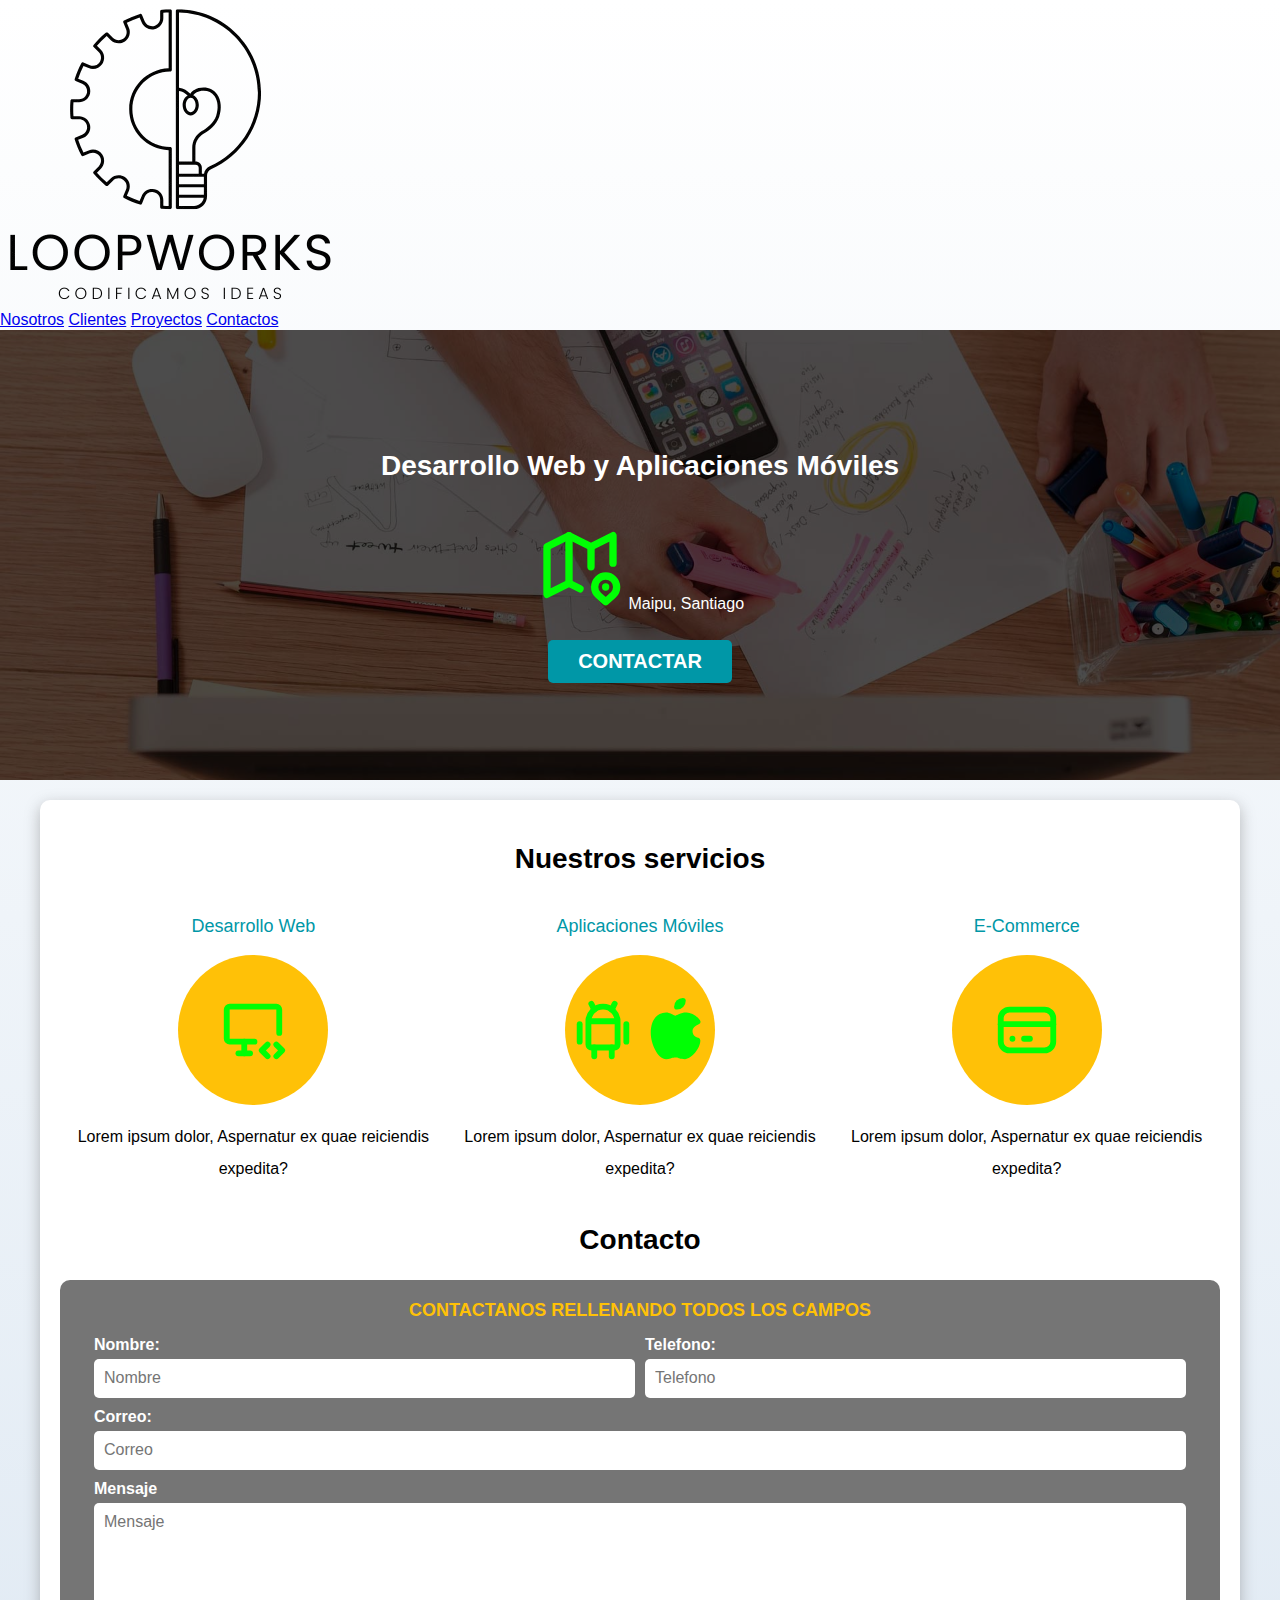
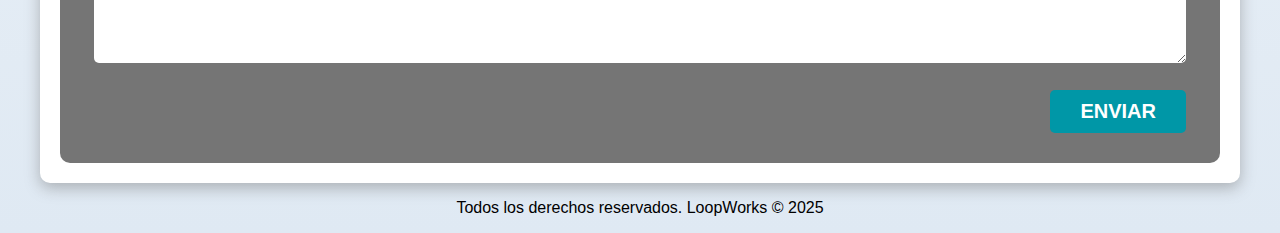
<file: index.html>
<!DOCTYPE html>
<html lang="en">
<head>
    <meta charset="UTF-8">
    <meta name="viewport" content="width=device-width, initial-scale=1.0">
    <title>Freelancer</title>
    <link rel="preload" href="css/normalize.css" as="style">
    <link rel="stylesheet" href="css/normalize.css">
    <link rel="preload" href="css/style.css" as="style">
    <link href="css/style.css" rel="stylesheet">
</head>
<body>
    <header class="header">
        <img class="header__logo" src="img/logo.png" alt="Logo de la empresa">
    </header>

    <nav class="navegacion">
        <a class="navegacion__enlace" href="nosotros.html">Nosotros</a>
        <a class="navegacion__enlace" href="clientes.html">Clientes</a>
        <a class="navegacion__enlace" href="proyectos.html">Proyectos</a>
        <a class="navegacion__enlace" href="contactos.html">Contactos</a>
    </nav>
    </div>
    
    <section class="hero">
        <div class="contenido-hero">
        <h2>Desarrollo Web y Aplicaciones Móviles</h2>
        <p>
            <svg  xmlns="http://www.w3.org/2000/svg"  width="88"  height="88"  viewBox="0 0 24 24"  fill="none"  stroke="#00ff04"  stroke-width="2"  stroke-linecap="round"  stroke-linejoin="round"  class="icon icon-tabler icons-tabler-outline icon-tabler-map-2">
                <path stroke="none" d="M0 0h24v24H0z" fill="none"/>
                <path d="M12 18.5l-3 -1.5l-6 3v-13l6 -3l6 3l6 -3v7.5" />
                <path d="M9 4v13" />
                <path d="M15 7v5.5" />
                <path d="M21.121 20.121a3 3 0 1 0 -4.242 0c.418 .419 1.125 1.045 2.121 1.879c1.051 -.89 1.759 -1.516 2.121 -1.879z" />
                <path d="M19 18v.01" />
            </svg>
            Maipu, Santiago</p>
        <a class="boton" href="#">Contactar</a>
        </div>
    </section>

    <main class="contenedor sombra">
        <h2 class="titulo">Nuestros servicios</h2>
        <div class="servicios">
        <section class="servicio">
        <h3>Desarrollo Web</h3>
        <div class="iconos">
        <svg  xmlns="http://www.w3.org/2000/svg"  width="70"  height="70"  viewBox="0 0 24 24"  fill="none"  stroke="#00ff04"  stroke-width="2"  stroke-linecap="round"  stroke-linejoin="round"  class="icon icon-tabler icons-tabler-outline icon-tabler-device-desktop-code">
            <path stroke="none" d="M0 0h24v24H0z" fill="none"/>
            <path d="M12.5 16h-8.5a1 1 0 0 1 -1 -1v-10a1 1 0 0 1 1 -1h16a1 1 0 0 1 1 1v8"/>
            <path d="M7 20h4"/>
            <path d="M9 16v4"/>
            <path d="M20 21l2 -2l-2 -2"/>
            <path d="M17 17l-2 2l2 2"/>
        </svg>
        </div>
        <p>Lorem ipsum dolor, Aspernatur ex quae reiciendis expedita?</p>
        </section>

        <section class="servicio">
        <h3>Aplicaciones Móviles</h3>
        <div class="iconos">
        <svg  xmlns="http://www.w3.org/2000/svg"  width="70"  height="70"  viewBox="0 0 24 24"  fill="none"  stroke="#00ff04"  stroke-width="2"  stroke-linecap="round"  stroke-linejoin="round"  class="icon icon-tabler icons-tabler-outline icon-tabler-brand-android">
            <path stroke="none" d="M0 0h24v24H0z" fill="none"/>
            <path d="M4 10l0 6" />
            <path d="M20 10l0 6" />
            <path d="M7 9h10v8a1 1 0 0 1 -1 1h-8a1 1 0 0 1 -1 -1v-8a5 5 0 0 1 10 0" />
            <path d="M8 3l1 2" />
            <path d="M16 3l-1 2" />
            <path d="M9 18l0 3" />
            <path d="M15 18l0 3" />
        </svg>

        <svg  xmlns="http://www.w3.org/2000/svg"  width="70"  height="70"  viewBox="0 0 24 24"  fill="#00ff04"  class="icon icon-tabler icons-tabler-filled icon-tabler-brand-apple">
            <path stroke="none" d="M0 0h24v24H0z" fill="none"/>
            <path d="M15.079 5.999l.239 .012c1.43 .097 3.434 1.013 4.508 2.586a1 1 0 0 1 -.344 1.44c-.05 .028 -.372 .158 -.497 .217a4.15 4.15 0 0 0 -.722 .431c-.614 .461 -.948 1.009 -.942 1.694c.01 .885 .339 1.454 .907 1.846c.208 .143 .436 .253 .666 .33c.126 .043 .426 .116 .444 .122a1 1 0 0 1 .662 .942c0 2.621 -3.04 6.381 -5.286 6.381c-.79 0 -1.272 -.091 -1.983 -.315l-.098 -.031c-.463 -.146 -.702 -.192 -1.133 -.192c-.52 0 -.863 .06 -1.518 .237l-.197 .053c-.575 .153 -.964 .226 -1.5 .248c-2.749 0 -5.285 -5.093 -5.285 -9.072c0 -3.87 1.786 -6.92 5.286 -6.92c.297 0 .598 .045 .909 .128c.403 .107 .774 .26 1.296 .508c.787 .374 .948 .44 1.009 .44h.016c.03 -.003 .128 -.047 1.056 -.457c1.061 -.467 1.864 -.685 2.746 -.616l-.24 -.012z" />
            <path d="M14 1a1 1 0 0 1 1 1a3 3 0 0 1 -3 3a1 1 0 0 1 -1 -1a3 3 0 0 1 3 -3z" />
        </svg>
        </div>
        <p>Lorem ipsum dolor, Aspernatur ex quae reiciendis expedita?</p>
        </section>

        <section class="servicio">
        <h3>E-Commerce</h3>
        <div class="iconos">
        <svg  xmlns="http://www.w3.org/2000/svg"  width="70"  height="70"  viewBox="0 0 24 24"  fill="none"  stroke="#00ff04"  stroke-width="2"  stroke-linecap="round"  stroke-linejoin="round"  class="icon icon-tabler icons-tabler-outline icon-tabler-credit-card">
            <path stroke="none" d="M0 0h24v24H0z" fill="none"/>
            <path d="M3 5m0 3a3 3 0 0 1 3 -3h12a3 3 0 0 1 3 3v8a3 3 0 0 1 -3 3h-12a3 3 0 0 1 -3 -3z" />
            <path d="M3 10l18 0" />
            <path d="M7 15l.01 0" />
            <path d="M11 15l2 0" />
        </svg>
        </div>
        <p>Lorem ipsum dolor, Aspernatur ex quae reiciendis expedita?</p>
        </section>
        </div>

    <section>
        <h2>Contacto</h2> 
        
        <form class="formulario">
            <fieldset>
                <legend>Contactanos rellenando todos los campos</legend>

                <div class="contenedor-campos">
                <div class="campo">
                    <label>Nombre:</label>
                    <input class="input-text" type="text"placeholder="Nombre" required>    
                </div>

                <div class="campo">
                    <label>Telefono:</label>
                    <input class="input-text" type="tel" placeholder="Telefono" required>
                </div>

                <div class="campo">
                    <label>Correo:</label>
                    <input class="input-text" type="email" placeholder="Correo" required>
                </div>
                
                <div class="campo">
                    <label>Mensaje</label>
                    <textarea class="input-text" placeholder="Mensaje" required></textarea>    
                </div>
                </div>

                <div class="alinear-derecha flex">
                    <input class="boton w-sm-100" type="button" value="Enviar">
                </div>
                
            </fieldset>
        </form>
    </section>
    </main>

    <footer class="footer">
    <p class="footer__texto">Todos los derechos reservados. LoopWorks &copy; 2025</p>
    </footer>
</body>
</html>
</file>
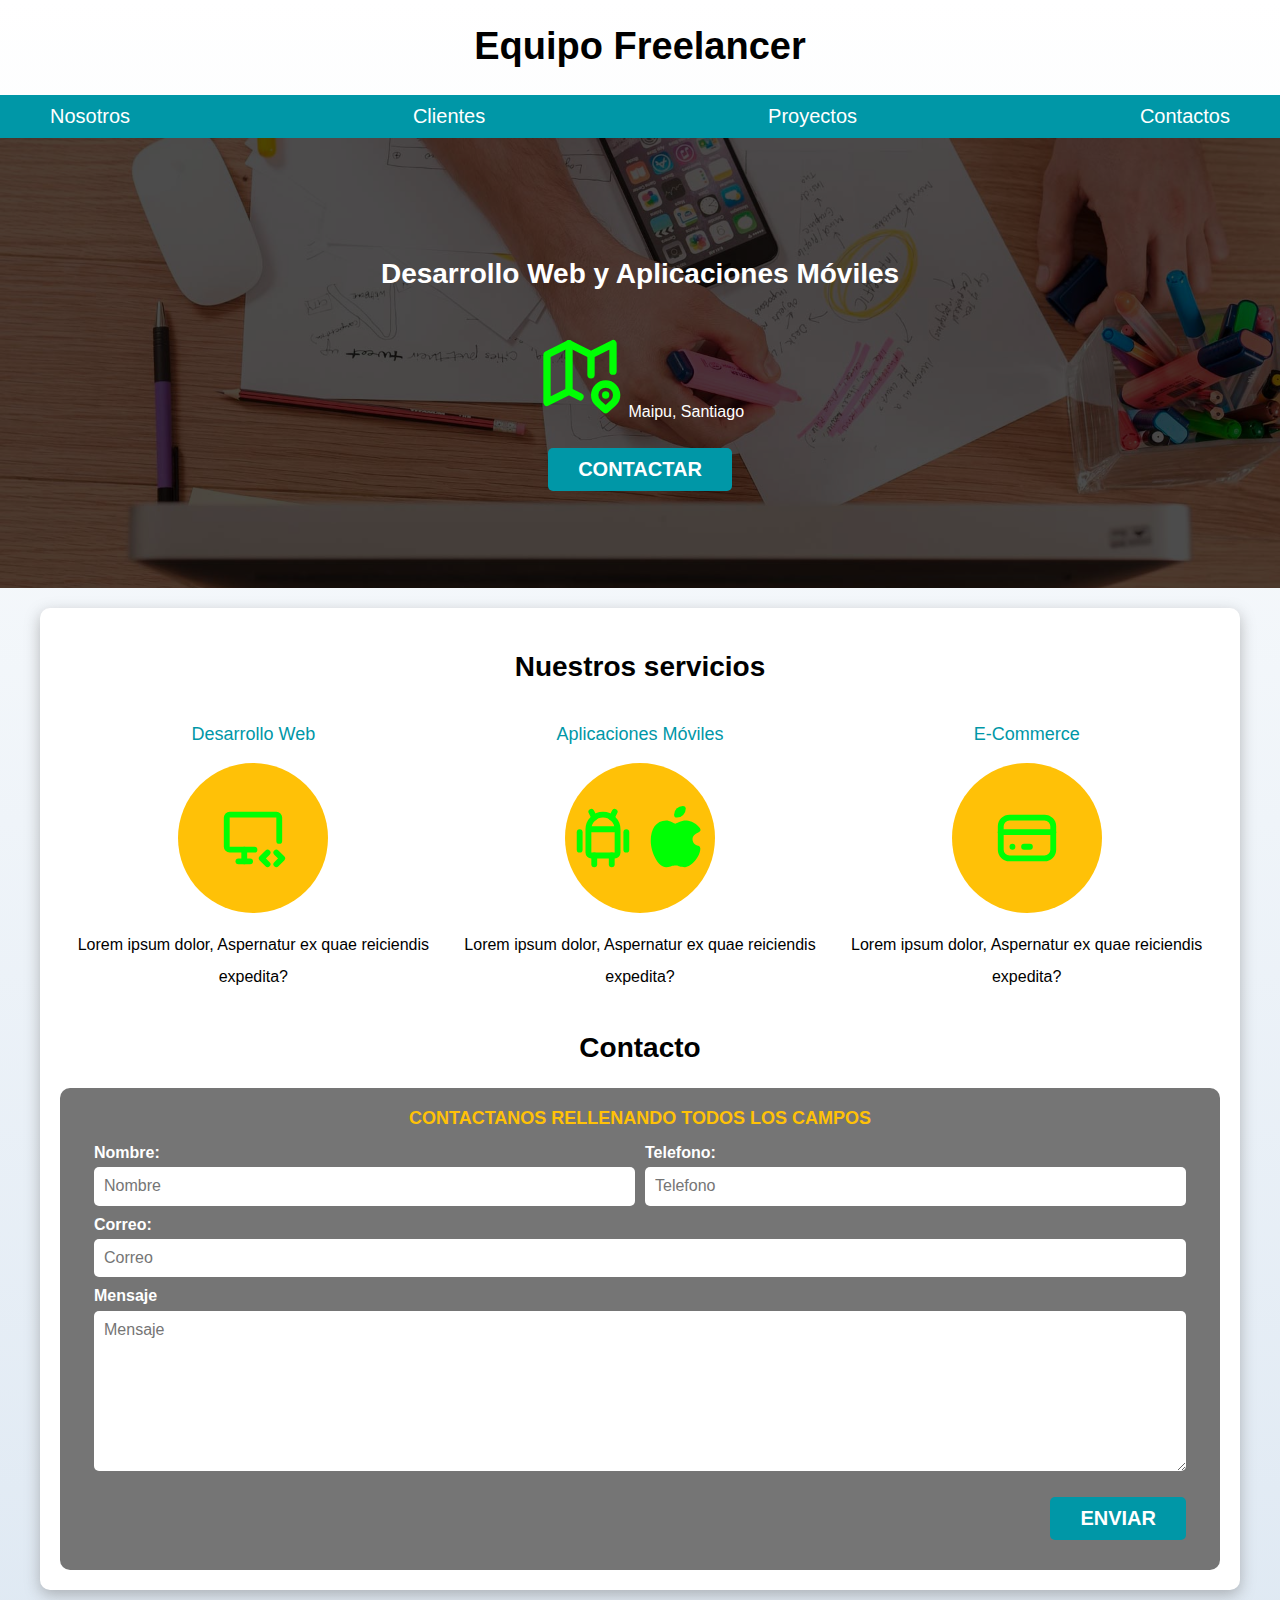
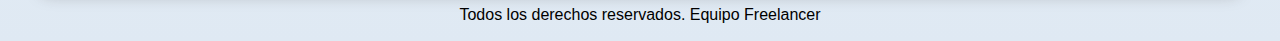
<file: freelancer_inicio/index.html>
<!DOCTYPE html>
<html lang="en">
<head>
    <meta charset="UTF-8">
    <meta name="viewport" content="width=device-width, initial-scale=1.0">
    <title>Freelancer</title>
    <link rel="preload" href="css/normalize.css" as="style">
    <link rel="stylesheet" href="css/normalize.css">
    <link rel="preload" href="css/style.css" as="style">
    <link href="css/style.css" rel="stylesheet">
</head>
<body>
    <header>
        <h1 class="titulo">Equipo Freelancer</h1>
    </header>

    <div class="nav-bg">
    <nav class="navegacion-principal contenedor">
        <a href="nosotros.html">Nosotros</a>
        <a href="clientes.html">Clientes</a>
        <a href="proyectos.html">Proyectos</a>
        <a href="contactos.html">Contactos</a>
    </nav>
    </div>
    
    <section class="hero">
        <div class="contenido-hero">
        <h2>Desarrollo Web y Aplicaciones Móviles</h2>
        <p>
            <svg  xmlns="http://www.w3.org/2000/svg"  width="88"  height="88"  viewBox="0 0 24 24"  fill="none"  stroke="#00ff04"  stroke-width="2"  stroke-linecap="round"  stroke-linejoin="round"  class="icon icon-tabler icons-tabler-outline icon-tabler-map-2">
                <path stroke="none" d="M0 0h24v24H0z" fill="none"/>
                <path d="M12 18.5l-3 -1.5l-6 3v-13l6 -3l6 3l6 -3v7.5" />
                <path d="M9 4v13" />
                <path d="M15 7v5.5" />
                <path d="M21.121 20.121a3 3 0 1 0 -4.242 0c.418 .419 1.125 1.045 2.121 1.879c1.051 -.89 1.759 -1.516 2.121 -1.879z" />
                <path d="M19 18v.01" />
            </svg>
            Maipu, Santiago</p>
        <a class="boton" href="#">Contactar</a>
        </div>
    </section>

    <main class="contenedor sombra">
        <h2 class="titulo">Nuestros servicios</h2>
        <div class="servicios">
        <section class="servicio">
        <h3>Desarrollo Web</h3>
        <div class="iconos">
        <svg  xmlns="http://www.w3.org/2000/svg"  width="70"  height="70"  viewBox="0 0 24 24"  fill="none"  stroke="#00ff04"  stroke-width="2"  stroke-linecap="round"  stroke-linejoin="round"  class="icon icon-tabler icons-tabler-outline icon-tabler-device-desktop-code">
            <path stroke="none" d="M0 0h24v24H0z" fill="none"/>
            <path d="M12.5 16h-8.5a1 1 0 0 1 -1 -1v-10a1 1 0 0 1 1 -1h16a1 1 0 0 1 1 1v8"/>
            <path d="M7 20h4"/>
            <path d="M9 16v4"/>
            <path d="M20 21l2 -2l-2 -2"/>
            <path d="M17 17l-2 2l2 2"/>
        </svg>
        </div>
        <p>Lorem ipsum dolor, Aspernatur ex quae reiciendis expedita?</p>
        </section>

        <section class="servicio">
        <h3>Aplicaciones Móviles</h3>
        <div class="iconos">
        <svg  xmlns="http://www.w3.org/2000/svg"  width="70"  height="70"  viewBox="0 0 24 24"  fill="none"  stroke="#00ff04"  stroke-width="2"  stroke-linecap="round"  stroke-linejoin="round"  class="icon icon-tabler icons-tabler-outline icon-tabler-brand-android">
            <path stroke="none" d="M0 0h24v24H0z" fill="none"/>
            <path d="M4 10l0 6" />
            <path d="M20 10l0 6" />
            <path d="M7 9h10v8a1 1 0 0 1 -1 1h-8a1 1 0 0 1 -1 -1v-8a5 5 0 0 1 10 0" />
            <path d="M8 3l1 2" />
            <path d="M16 3l-1 2" />
            <path d="M9 18l0 3" />
            <path d="M15 18l0 3" />
        </svg>

        <svg  xmlns="http://www.w3.org/2000/svg"  width="70"  height="70"  viewBox="0 0 24 24"  fill="#00ff04"  class="icon icon-tabler icons-tabler-filled icon-tabler-brand-apple">
            <path stroke="none" d="M0 0h24v24H0z" fill="none"/>
            <path d="M15.079 5.999l.239 .012c1.43 .097 3.434 1.013 4.508 2.586a1 1 0 0 1 -.344 1.44c-.05 .028 -.372 .158 -.497 .217a4.15 4.15 0 0 0 -.722 .431c-.614 .461 -.948 1.009 -.942 1.694c.01 .885 .339 1.454 .907 1.846c.208 .143 .436 .253 .666 .33c.126 .043 .426 .116 .444 .122a1 1 0 0 1 .662 .942c0 2.621 -3.04 6.381 -5.286 6.381c-.79 0 -1.272 -.091 -1.983 -.315l-.098 -.031c-.463 -.146 -.702 -.192 -1.133 -.192c-.52 0 -.863 .06 -1.518 .237l-.197 .053c-.575 .153 -.964 .226 -1.5 .248c-2.749 0 -5.285 -5.093 -5.285 -9.072c0 -3.87 1.786 -6.92 5.286 -6.92c.297 0 .598 .045 .909 .128c.403 .107 .774 .26 1.296 .508c.787 .374 .948 .44 1.009 .44h.016c.03 -.003 .128 -.047 1.056 -.457c1.061 -.467 1.864 -.685 2.746 -.616l-.24 -.012z" />
            <path d="M14 1a1 1 0 0 1 1 1a3 3 0 0 1 -3 3a1 1 0 0 1 -1 -1a3 3 0 0 1 3 -3z" />
        </svg>
        </div>
        <p>Lorem ipsum dolor, Aspernatur ex quae reiciendis expedita?</p>
        </section>

        <section class="servicio">
        <h3>E-Commerce</h3>
        <div class="iconos">
        <svg  xmlns="http://www.w3.org/2000/svg"  width="70"  height="70"  viewBox="0 0 24 24"  fill="none"  stroke="#00ff04"  stroke-width="2"  stroke-linecap="round"  stroke-linejoin="round"  class="icon icon-tabler icons-tabler-outline icon-tabler-credit-card">
            <path stroke="none" d="M0 0h24v24H0z" fill="none"/>
            <path d="M3 5m0 3a3 3 0 0 1 3 -3h12a3 3 0 0 1 3 3v8a3 3 0 0 1 -3 3h-12a3 3 0 0 1 -3 -3z" />
            <path d="M3 10l18 0" />
            <path d="M7 15l.01 0" />
            <path d="M11 15l2 0" />
        </svg>
        </div>
        <p>Lorem ipsum dolor, Aspernatur ex quae reiciendis expedita?</p>
        </section>
        </div>

    <section>
        <h2>Contacto</h2> 
        
        <form class="formulario">
            <fieldset>
                <legend>Contactanos rellenando todos los campos</legend>

                <div class="contenedor-campos">
                <div class="campo">
                    <label>Nombre:</label>
                    <input class="input-text" type="text"placeholder="Nombre" required>    
                </div>

                <div class="campo">
                    <label>Telefono:</label>
                    <input class="input-text" type="tel" placeholder="Telefono" required>
                </div>

                <div class="campo">
                    <label>Correo:</label>
                    <input class="input-text" type="email" placeholder="Correo" required>
                </div>
                
                <div class="campo">
                    <label>Mensaje</label>
                    <textarea class="input-text" placeholder="Mensaje" required></textarea>    
                </div>
                </div>

                <div class="alinear-derecha flex">
                    <input class="boton w-sm-100" type="button" value="Enviar">
                </div>
                
            </fieldset>
        </form>
    </section>
    </main>

    <footer class="footer">
    <p>Todos los derechos reservados. Equipo Freelancer</p>
    </footer>
</body>
</html>
</file>
<file: css/style.css>
:root{
    --blanco: #ffffff;
    --oscuro: #212121;
    --primario: #ffc107;
    --secundario: #0097a7;
    --gris: #757575;
    --grisclaro: #dfe9f3;
}

html{
    font-size: 62.5%;
    box-sizing: border-box; /* Hack para Box Model */
    scroll-snap-type: y mandatory; /* Scroll Snap */
}
*, *:before, *:after{
    box-sizing: inherit;
}

body{
    font-size: 16px; /* 1rem = 10px */
    font-family: 'Krub', sans-serif;
    background-image: linear-gradient(to top, var(--grisclaro) 0%, var(--blanco) 100%);
}

.sombra{
    -webkit-box-shadow: 0px 5px 15px 0px rgba(112,112,112, 0.48);
    -moz-box-shadow: 0px 5px 15px 0px rgba(112,112,112, 0.48);
    box-shadow: 0px 5px 15px 0px rgba(112,112,112, 0.48);
    background-color: var(--blanco);
    padding: 2rem;
    border-radius: 1rem;
}

h1{
    font-size: 3.8rem;
}
h2{
    font-size: 2.8rem;
}
h3{
    font-size: 1.8rem;
}
h1,h2,h3{
    text-align: center;
}

.contenedor {
    max-width: 120rem;
    margin: 0 auto;
}

.boton{
    background-color: var(--secundario);
    color: var(--blanco);
    padding: 1rem 3rem;
    text-decoration: none;
    margin-top: 1rem;
    font-size: 2rem;
    text-transform: uppercase;
    font-weight: bold;
    border-radius: .5rem;
    border: none;
}
@media (min-width: 480px) {
    .boton{
        width: auto;
        text-align: center;
    }
    .boton:hover{
        cursor: pointer;
    }
}

/*Utilidades*/
.w-sm-100{
    width: 100%;
}
@media (min-width: 768px) {
    .w-sm-100{
        width: auto;
    }
}

.flex{
    display: flex;
}
.alinear-derecha{
    justify-content: flex-end;
}

.nav-bg{
    background-color: var(--secundario);
}

.navegacion-principal {
    display: flex;
    flex-direction: column;
}
@media (min-width: 480px) {
    .navegacion-principal {
        flex-direction: row;
        justify-content: space-between;
    }
}

.navegacion-principal a {
    padding: 1rem;
    color: var(--blanco);
    text-decoration: none;
    font-size: 2rem;
}

.navegacion-principal a:hover {
    background-color: var(--primario);
    color: var(--oscuro);
}

.hero{
    background-image: url('../img/hero.jpg');
    background-repeat: no-repeat;
    background-size: cover;
    height: 450px;
    position: relative;
    margin-bottom: 2rem;
}

.contenido-hero{
    position: absolute;
    background-color: rgb(0 0 0 / 70%);
    width: 100%;
    height: 100%;

    display: flex;
    flex-direction: column;
    align-items: center;
    justify-content: center;
}
.contenido-hero h2,
.contenido-hero p{
    color: var(--blanco);
    text-align: center;
}

/*Scroll Snap*/
.servicios,
.navegacion-principal,
.formulario{
    scroll-snap-align: center;
    scroll-snap-stop: always;
}
/* Servicios */
@media (min-width: 768px) {
    .servicios{
        display: grid;
        grid-template-columns: repeat(3, 1fr);
    }
}

.servicio{
    display: flex;
    flex-direction: column;
    align-items: center;
}
.servicio h3{
    color: var(--secundario);
    font-weight: normal;
}
.servicio p{
    line-height:2;
    text-align: center;
}
.servicio .iconos{
    height: 15rem;
    width: 15rem;
    background-color: var(--primario);
    border-radius: 50%;
    display: flex;
    justify-content: space-evenly;
    align-items: center;
}

/* Contacto */
.formulario{
    background-color: var(--gris);
    width: 100%;
    margin: 0 auto;
    padding: 2rem;
    border-radius: 1rem;
}

.formulario fieldset{
    border: none;
}
.formulario legend{
    color: var(--primario);
    text-align: center;
    font-size: 1.8rem;
    text-transform: uppercase;
    font-weight: bold;
    margin-bottom: 1rem;
}

@media (min-width: 768px) {
    .contenedor-campos{
        display: grid;
        grid-template-columns: repeat(2, 1fr);
        grid-template-rows: auto auto 20rem;
        column-gap: 1rem;
    }
    .campo:nth-child(3),
    .campo:nth-child(4){
        grid-column: 1 / 3;
    }
}
.campo{
    margin-bottom: 1rem;
}
.campo label{
    color: var(--blanco);
    font-weight: bold;
    margin-bottom: 0.5rem;
    display: block;
}

.campo textarea{
    height: 16rem;
}

.input-text{
    width: 100%;
    border: none;
    padding: 1rem;
    border-radius: 0.5rem;
}

/* Footer */
.footer{
    text-align: center;
}
</file>
<file: freelancer_inicio/css/style.css>
:root{
    --blanco: #ffffff;
    --oscuro: #212121;
    --primario: #ffc107;
    --secundario: #0097a7;
    --gris: #757575;
    --grisclaro: #dfe9f3;
}

html{
    font-size: 62.5%;
    box-sizing: border-box; /* Hack para Box Model */
    scroll-snap-type: y mandatory; /* Scroll Snap */
}
*, *:before, *:after{
    box-sizing: inherit;
}

body{
    font-size: 16px; /* 1rem = 10px */
    font-family: 'Krub', sans-serif;
    background-image: linear-gradient(to top, var(--grisclaro) 0%, var(--blanco) 100%);
}

.sombra{
    -webkit-box-shadow: 0px 5px 15px 0px rgba(112,112,112, 0.48);
    -moz-box-shadow: 0px 5px 15px 0px rgba(112,112,112, 0.48);
    box-shadow: 0px 5px 15px 0px rgba(112,112,112, 0.48);
    background-color: var(--blanco);
    padding: 2rem;
    border-radius: 1rem;
}

h1{
    font-size: 3.8rem;
}
h2{
    font-size: 2.8rem;
}
h3{
    font-size: 1.8rem;
}
h1,h2,h3{
    text-align: center;
}

.contenedor {
    max-width: 120rem;
    margin: 0 auto;
}

.boton{
    background-color: var(--secundario);
    color: var(--blanco);
    padding: 1rem 3rem;
    text-decoration: none;
    margin-top: 1rem;
    font-size: 2rem;
    text-transform: uppercase;
    font-weight: bold;
    border-radius: .5rem;
    border: none;
}
@media (min-width: 480px) {
    .boton{
        width: auto;
        text-align: center;
    }
    .boton:hover{
        cursor: pointer;
    }
}

/*Utilidades*/
.w-sm-100{
    width: 100%;
}
@media (min-width: 768px) {
    .w-sm-100{
        width: auto;
    }
}

.flex{
    display: flex;
}
.alinear-derecha{
    justify-content: flex-end;
}

.nav-bg{
    background-color: var(--secundario);
}

.navegacion-principal {
    display: flex;
    flex-direction: column;
}
@media (min-width: 480px) {
    .navegacion-principal {
        flex-direction: row;
        justify-content: space-between;
    }
}

.navegacion-principal a {
    padding: 1rem;
    color: var(--blanco);
    text-decoration: none;
    font-size: 2rem;
}

.navegacion-principal a:hover {
    background-color: var(--primario);
    color: var(--oscuro);
}

.hero{
    background-image: url('../img/hero.jpg');
    background-repeat: no-repeat;
    background-size: cover;
    height: 450px;
    position: relative;
    margin-bottom: 2rem;
}

.contenido-hero{
    position: absolute;
    background-color: rgb(0 0 0 / 70%);
    width: 100%;
    height: 100%;

    display: flex;
    flex-direction: column;
    align-items: center;
    justify-content: center;
}
.contenido-hero h2,
.contenido-hero p{
    color: var(--blanco);
    text-align: center;
}

/*Scroll Snap*/
.servicios,
.navegacion-principal,
.formulario{
    scroll-snap-align: center;
    scroll-snap-stop: always;
}
/* Servicios */
@media (min-width: 768px) {
    .servicios{
        display: grid;
        grid-template-columns: repeat(3, 1fr);
    }
}

.servicio{
    display: flex;
    flex-direction: column;
    align-items: center;
}
.servicio h3{
    color: var(--secundario);
    font-weight: normal;
}
.servicio p{
    line-height:2;
    text-align: center;
}
.servicio .iconos{
    height: 15rem;
    width: 15rem;
    background-color: var(--primario);
    border-radius: 50%;
    display: flex;
    justify-content: space-evenly;
    align-items: center;
}

/* Contacto */
.formulario{
    background-color: var(--gris);
    width: 100%;
    margin: 0 auto;
    padding: 2rem;
    border-radius: 1rem;
}

.formulario fieldset{
    border: none;
}
.formulario legend{
    color: var(--primario);
    text-align: center;
    font-size: 1.8rem;
    text-transform: uppercase;
    font-weight: bold;
    margin-bottom: 1rem;
}

@media (min-width: 768px) {
    .contenedor-campos{
        display: grid;
        grid-template-columns: repeat(2, 1fr);
        grid-template-rows: auto auto 20rem;
        column-gap: 1rem;
    }
    .campo:nth-child(3),
    .campo:nth-child(4){
        grid-column: 1 / 3;
    }
}
.campo{
    margin-bottom: 1rem;
}
.campo label{
    color: var(--blanco);
    font-weight: bold;
    margin-bottom: 0.5rem;
    display: block;
}

.campo textarea{
    height: 16rem;
}

.input-text{
    width: 100%;
    border: none;
    padding: 1rem;
    border-radius: 0.5rem;
}

/* Footer */
.footer{
    text-align: center;
}
</file>
